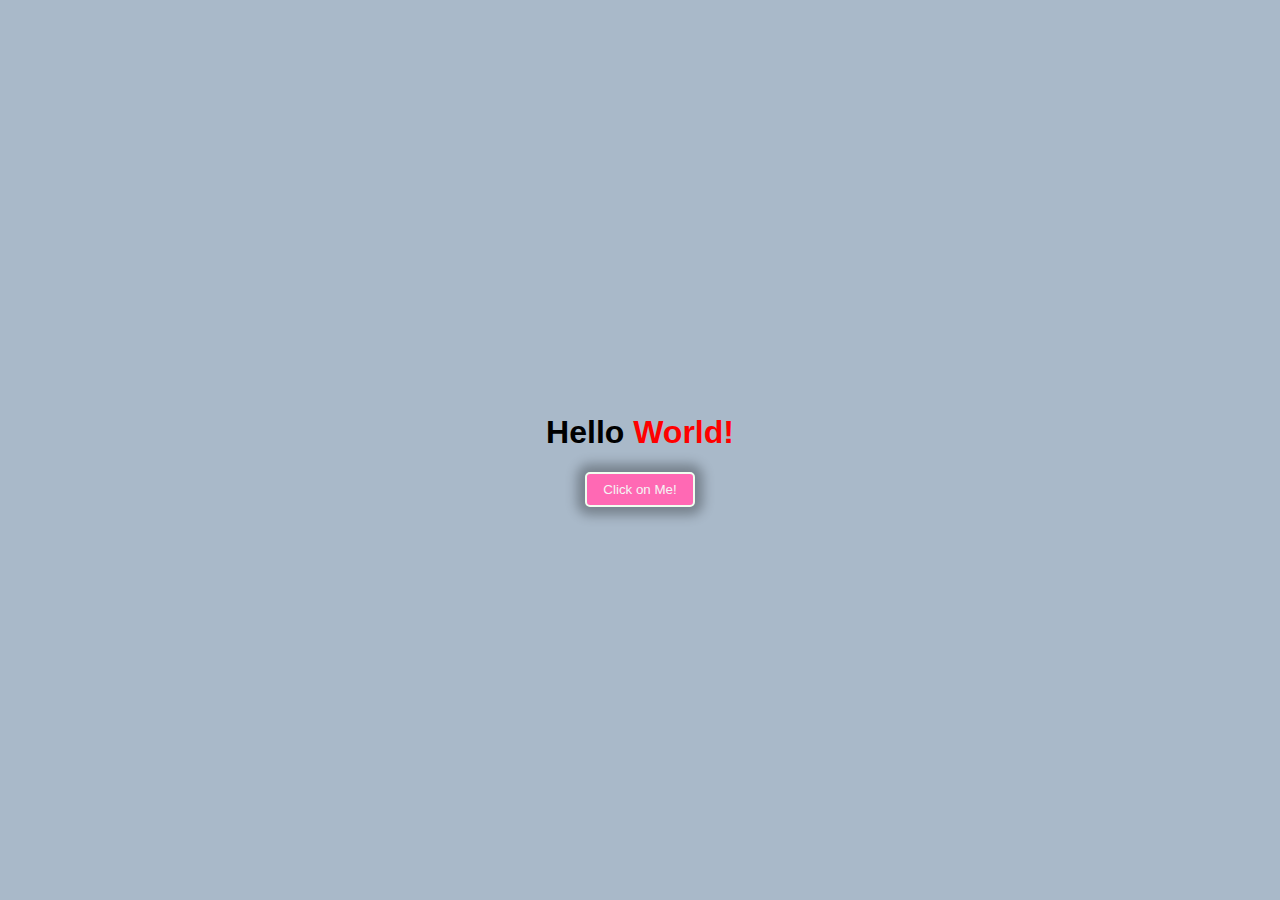
<file: project1/index.html>
<!DOCTYPE html>
<html lang="en">
<head>
    <meta charset="UTF-8">
    <meta name="viewport" content="width=device-width, initial-scale=1.0">
    <title>Hello Name Application</title>
    <link rel="stylesheet" href="style.css">
</head>
<body>
    
    <div class="container">
        <h1>Hello <span id="updateContent">World!</span></h1>
        <button>Click on Me!</button>
    </div>

    <script src="script.js"></script>
</body>
</html>
</file>
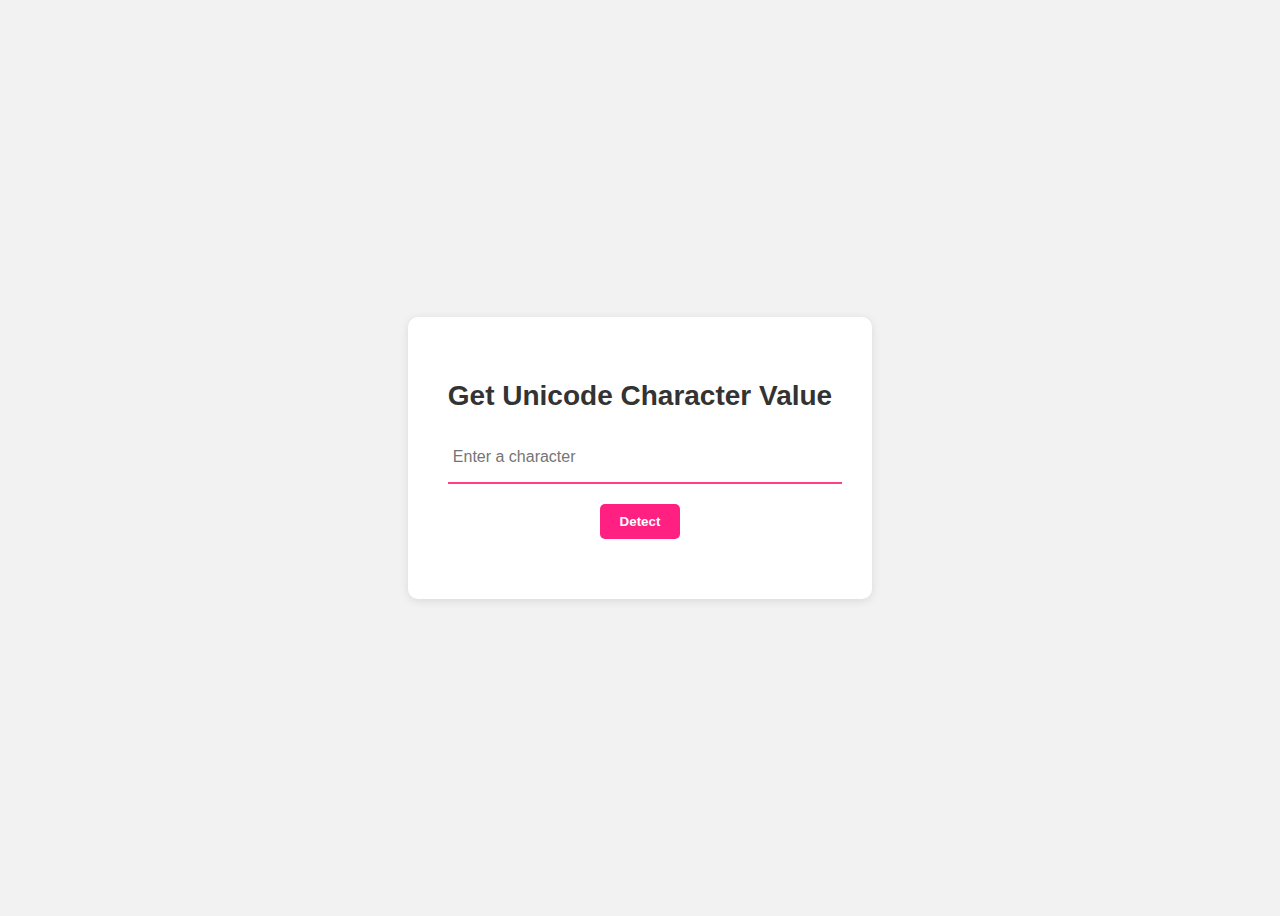
<file: project10/index.html>
<!DOCTYPE html>
<html lang="en">
<head>
    <meta charset="UTF-8">
    <meta name="viewport" content="width=device-width, initial-scale=1.0">
    <title>Unicode Character Value</title>
    <link rel="stylesheet" href="style.css">
</head>
<body>

    <div class="container">
        <h2>Get Unicode Character Value</h2>
        <input type="text" id="inputType" maxlength="1" placeholder="Enter a character">
        <button onclick="detectChar()">Detect</button>
        <p id="result"></p>
    </div>


    <script src="script.js"></script>
</body>
</html>
</file>
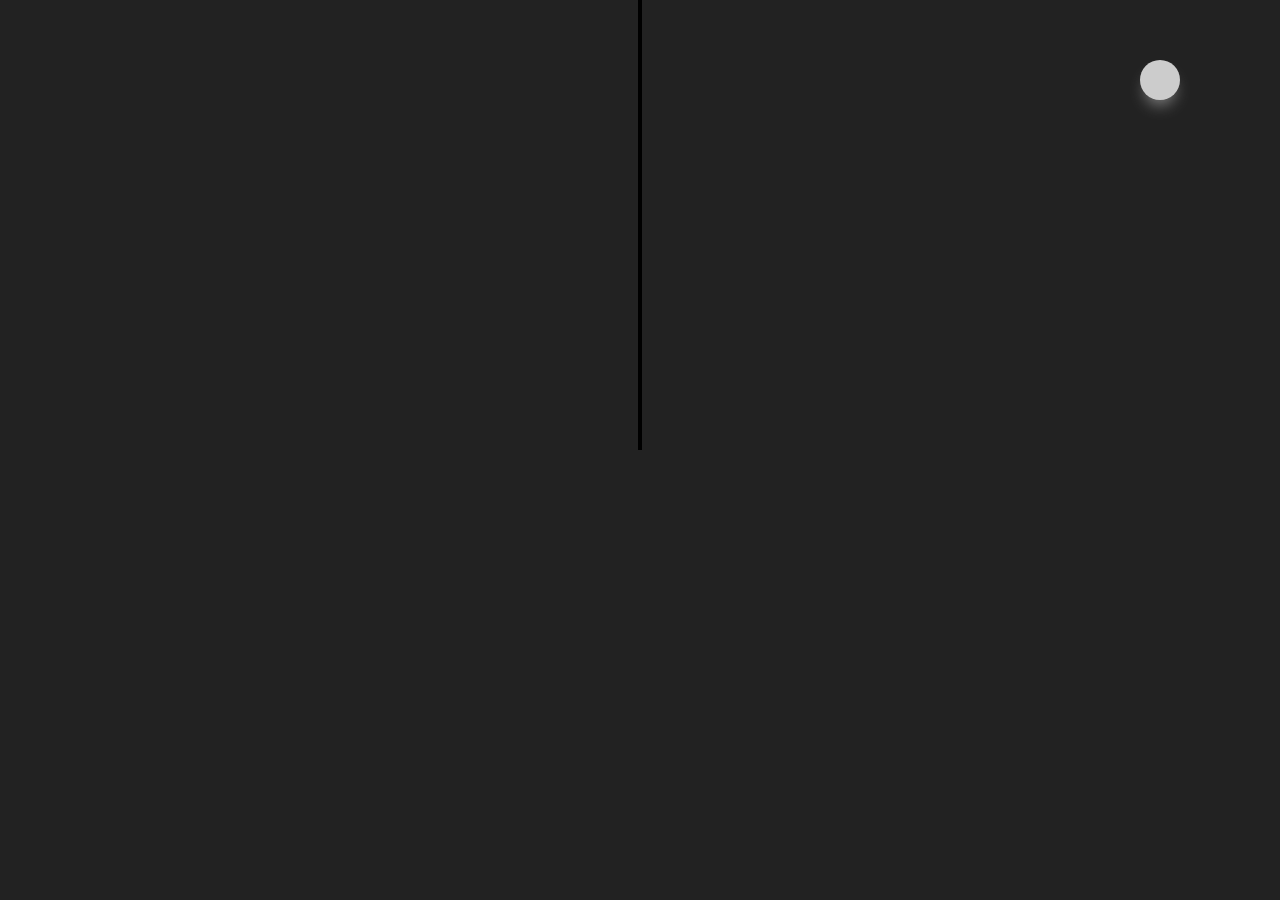
<file: project2/index.html>
<!DOCTYPE html>
<html lang="en">
<head>
    <meta charset="UTF-8">
    <meta name="viewport" content="width=device-width, initial-scale=1.0">
    <title>Light-Bulb-On-Off-Project</title>
    <link rel="stylesheet" href="style.css">
    <link rel="stylesheet" href="https://cdnjs.cloudflare.com/ajax/libs/font-awesome/6.5.1/css/all.min.css" integrity="sha512-DTOQO9RWCH3ppGqcWaEA1BIZOC6xxalwEsw9c2QQeAIftl+Vegovlnee1c9QX4TctnWMn13TZye+giMm8e2LwA==" crossorigin="anonymous" referrerpolicy="no-referrer" />
</head>
<body>
    
    <div class="light">
        <div class="wire"></div>
        <div class="bulb">
            <i class="fas fa-lightbulb"></i>
        </div>
        <div class="switch">
            <i class="fas fa-power-off"></i>
        </div>
    </div>

    <script src="script.js"></script>
</body>
</html>
</file>
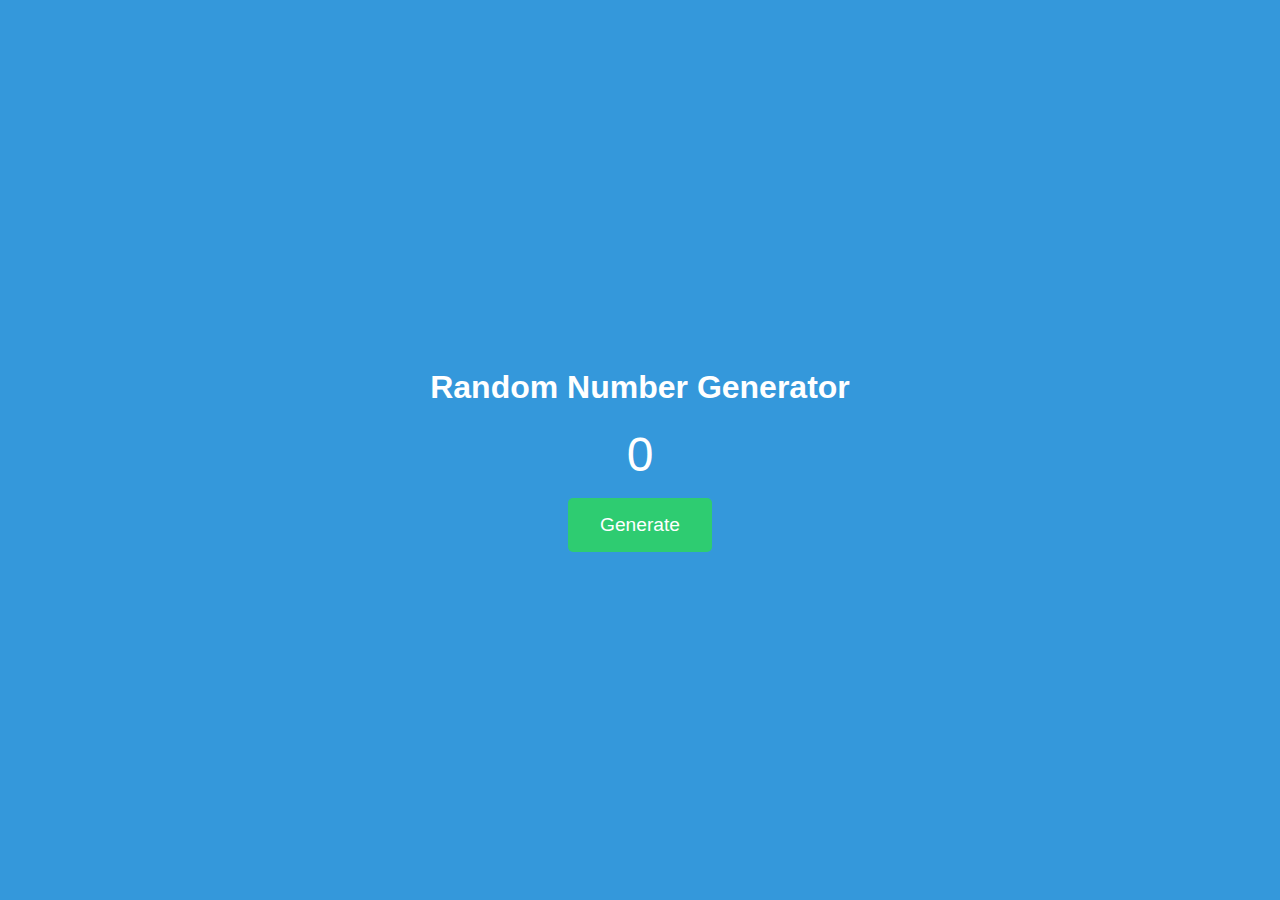
<file: project3/index.html>
<!DOCTYPE html>
<html lang="en">
<head>
    <meta charset="UTF-8">
    <meta name="viewport" content="width=device-width, initial-scale=1.0">
    <title>Random Number Generator</title>
    <link rel="stylesheet" href="style.css">
</head>
<body>
    
    <div class="container">
        <h1>Random Number Generator</h1>
        <div class="number-container">
            <span id="random-number">0</span>
        </div>
        <button id="generate-btn">Generate</button>
    </div>
    
    <script src="script.js"></script>

</body>
</html>
</file>
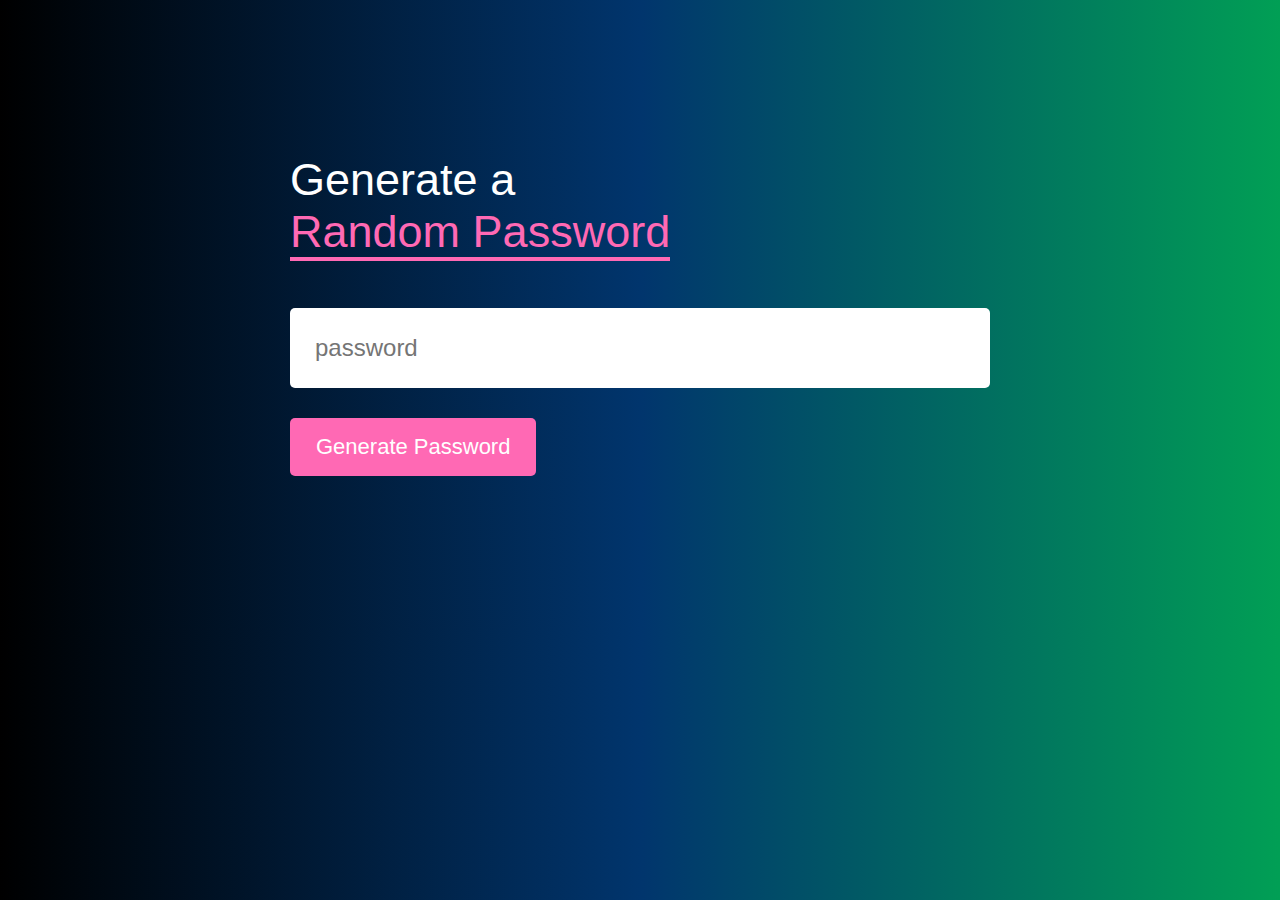
<file: project4/index.html>
<!DOCTYPE html>
<html lang="en">
<head>
    <meta charset="UTF-8">
    <meta name="viewport" content="width=device-width, initial-scale=1.0">
    <title>Random Password Generator</title>
    <link rel="stylesheet" href="style.css">
    <link rel="stylesheet" href="https://cdnjs.cloudflare.com/ajax/libs/font-awesome/6.5.2/css/all.min.css" integrity="sha512-SnH5WK+bZxgPHs44uWIX+LLJAJ9/2PkPKZ5QiAj6Ta86w+fsb2TkcmfRyVX3pBnMFcV7oQPJkl9QevSCWr3W6A==" crossorigin="anonymous" referrerpolicy="no-referrer" />
</head>
<body>
    
    <div class="container">
        <div class="container-random-password">
            <h1>Generate a <br> <span>Random Password</span></h1>
        <div class="display">
            <input type="text" id="password" placeholder="password">
            <i class="fas fa-clipboard" id="copy"></i>
        </div>
        <button id="btn">Generate Password</button>
        </div>
    </div>

    <script src="script.js"></script>
</body>
</html>
</file>
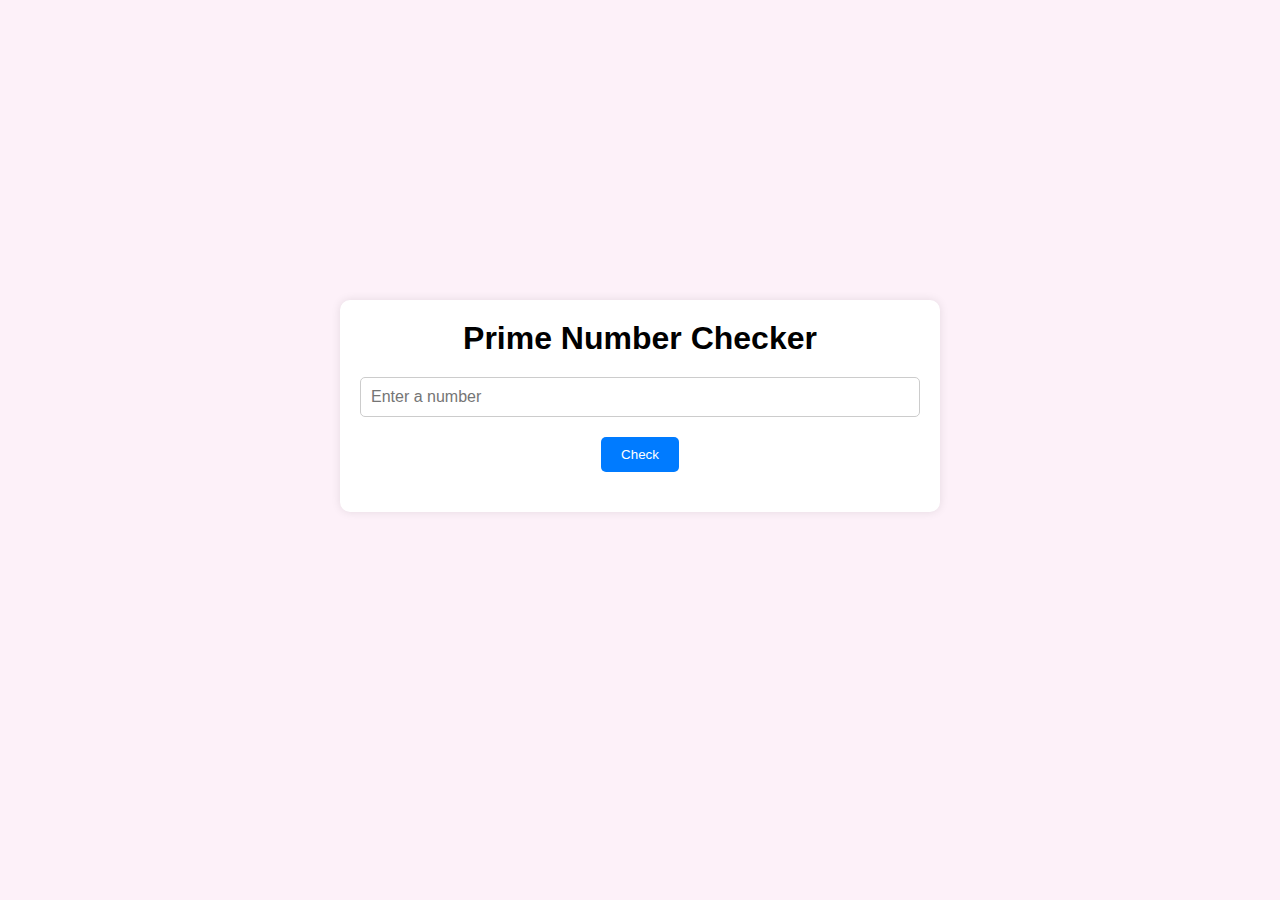
<file: project6/index.html>
<!DOCTYPE html>
<html lang="en">
<head>
    <meta charset="UTF-8">
    <meta name="viewport" content="width=device-width, initial-scale=1.0">
    <title>Prime Number Checker</title>
    <link rel="stylesheet" href="style.css">
</head>
<body>
    
    <div class="container">
        <h1>Prime Number Checker</h1>
        <input type="number" id="numberInput" placeholder="Enter a number">
        <button id="checkButton">Check</button>
        <p id="resultMessage"></p>
    </div>

    <script src="script.js"></script>
</body>
</html>
</file>
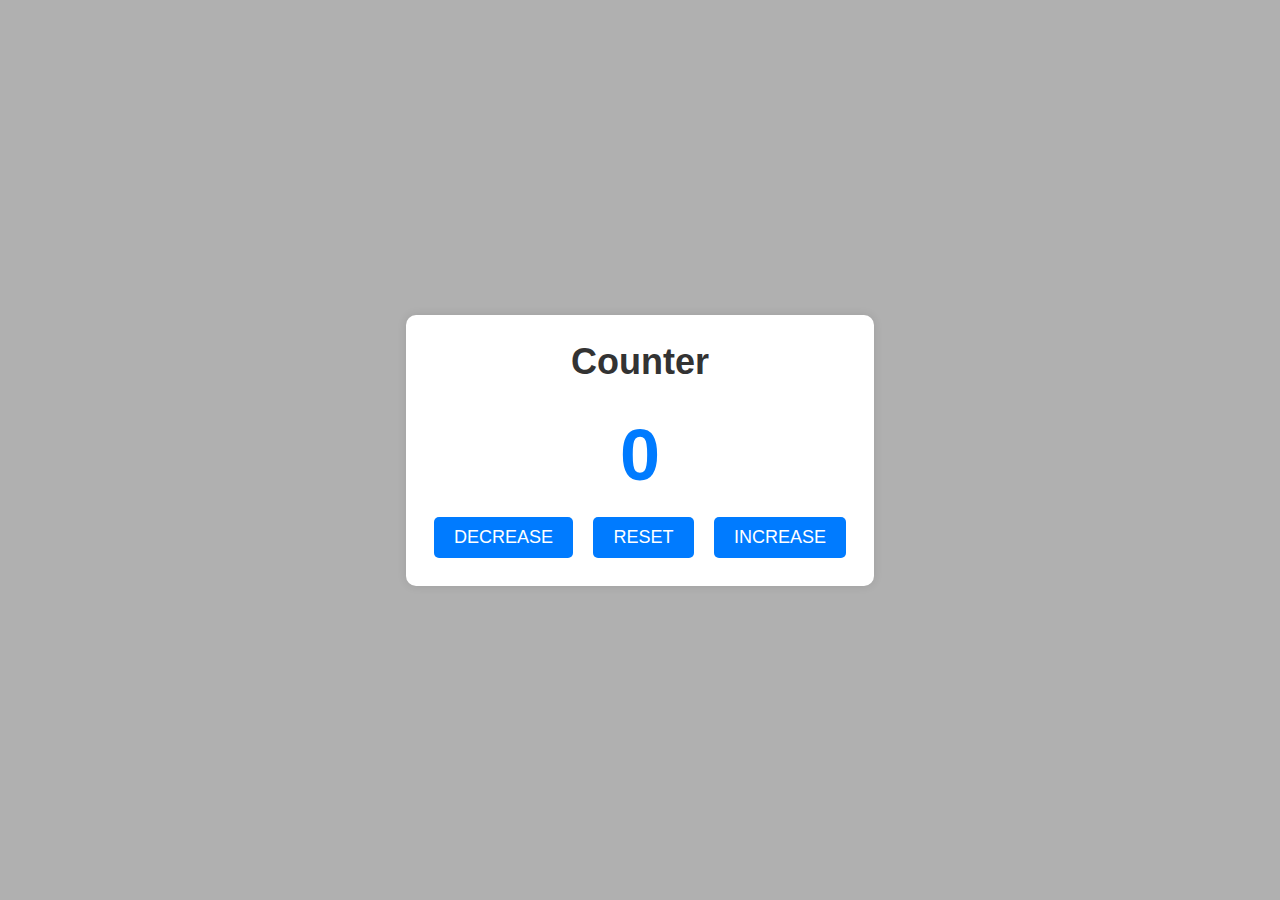
<file: project8/index.html>
<!DOCTYPE html>
<html lang="en">
<head>
    <meta charset="UTF-8">
    <meta name="viewport" content="width=device-width, initial-scale=1.0">
    <title>Counter Application</title>
    <link rel="stylesheet" href="style.css">
</head>
<body>
    
    <div class="container">
        <h1>Counter</h1>
        <span id="value">0</span>
        <div>
            <button class="btn" id="decrease">Decrease</button>
            <button class="btn" id="reset">Reset</button>
            <button class="btn" id="increase">increase</button>
        </div>
    </div>

    <script src="script.js"></script>
</body>
</html>
</file>
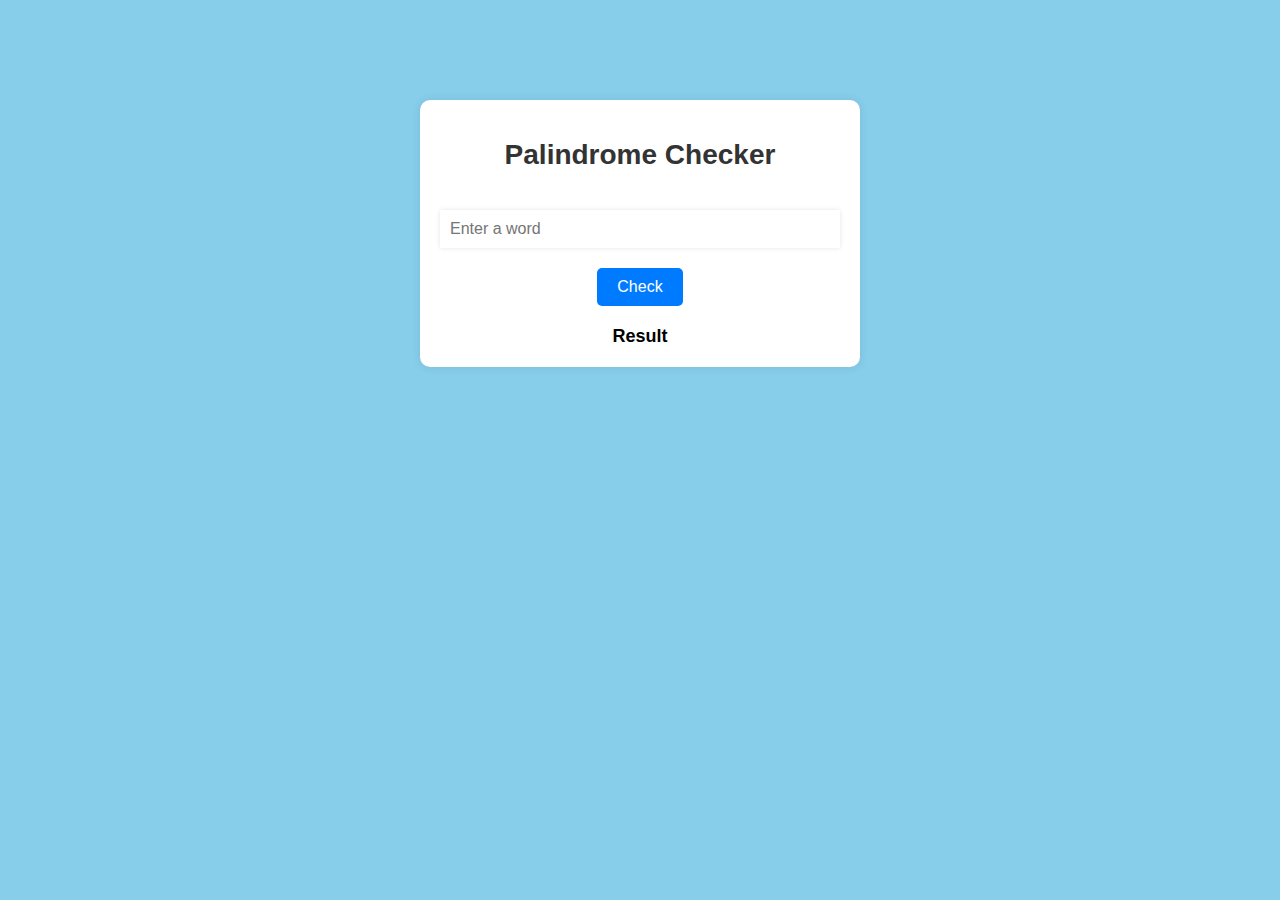
<file: project9/index.html>
<!DOCTYPE html>
<html lang="en">
<head>
    <meta charset="UTF-8">
    <meta name="viewport" content="width=device-width, initial-scale=1.0">
    <title>Palindrome Checker Application</title>
    <link rel="stylesheet" href="style.css">
</head>
<body>
    
    <div class="container">
        <h1>Palindrome Checker</h1>
        <input type="text" id="inputType" placeholder="Enter a word">
        <button id="checkButton">Check</button>
        <div id="result">Result</div>
    </div>

    <script src="script.js"></script>
</body>
</html>
</file>
<file: project1/style.css>
body{
    margin: 0;
    padding: 0;
    font-family: sans-serif;
    display: flex;
    justify-content: center;
    align-items: center;
    height: 100vh;
    background-color: #a9b9c9;
}

.container{
    text-align: center;
}

span{
    color: red;
}

button{
    background-color: hotpink;
    color: whitesmoke;
    padding: 0.5rem 1rem;
    border: 2px solid honeydew;
    box-shadow: 0 0 12px 8px rgba(0, 0, 0, 0.3);
    cursor: pointer;
    border-radius: 5px;
    transition: background-color 0.3s;
}

button:hover{
    background-color: #6c717d;
    color: #f0f0f0;
}
</file>
<file: project10/style.css>
body{
    font-family: sans-serif;
    background-color: #f2f2f2;
    display: flex;
    justify-content: center;
    align-items: center;
    height: 100vh;
}

.container{
    background-color: #ffffff;
    box-shadow: 0px 2px 10px rgba(0, 0, 0, 0.1);
    max-width: 400px;
    padding: 40px;
    border-radius: 10px;
    text-align: center;
    margin: 0 auto;
}

h2{
    color: #333;
    font-size: 28px;
    margin-bottom: 20px;
}

input[type="text"]{
    width: 100%;
    height: 40px;
    margin-bottom: 20px;
    padding: 5px;
    font-size: 16px;
    border: none;
    border-bottom: 2px solid #ff4081;
}

input[type="text"]:focus{
    border-color: #d85f83;
    outline: none;
}

button{
    padding: 10px 20px;
    background-color: #ff2081;
    color: #fff;
    border: none;
    font-weight: 700;
    border-radius: 5px;
    cursor: pointer;
    transition: background-color 0.3s ease;
}

button:hover{
    background-color: #f50057;
}

#result{
    font-size: 18px;
    margin-top: 20px;
}
</file>
<file: project2/style.css>
*{
    margin: 0;
    padding: 0;
    box-sizing: border-box;
}

body{
    display: flex;
    justify-content: center;
    align-items: center;
    min-height: 100vh;
    background: #222;
}

body.on{
    background: radial-gradient(#555,#111);
}

.wire{
    position: absolute;
    left: calc(50% - 2px);
    bottom: 50%;
    height: 60vh;
    width: 4px;
    background: #000;
    z-index: 1;
}

.bulb{
    position: relative;
    width: 80px;
    height: 80px;
    background: transparent;
    z-index: 2;
}

.bulb i{
    font-size: 4rem;
    color: #444;
    position: absolute;
    top: 50%;
    left: 50%;
    transform: translate(-50%,-50%) rotate(180deg);
}

.switch{
    position: absolute;
    top: 60px;
    right: 100px;
    width: 40px;
    height: 40px;
    background: #ccc;
    border-radius: 50%;
    display: flex;
    justify-content: center;
    align-items: center;
    box-shadow: gray 0px 10px 15px -5px;
    cursor: pointer;
}

.switch i{
    font-size: 1.5rem;
}

.on .bulb i{
    color: #ffd700;
}

.on .switch{
    background: #4caf50;
}
</file>
<file: project3/style.css>
body{
    margin: 0;
    padding: 0;
    font-family: sans-serif;
    display: flex;
    justify-content: center;
    align-items: center;
    height: 100vh;
    background-color: #3498db;
    color: white;
}

.container{
    text-align: center;
}

.number-container{
    font-size: 3rem;
    margin-bottom: 1rem;
    animation: fadeIn 1s ease-in-out;
}

@keyframes fadeIn {
    from{
        opacity: 0;
        transform: translateY(-20px);
    }
    to{
        opacity: 1;
        transform: translateY(0);
    }
}

button{
    background-color: #2ecc71;
    color: white;
    padding: 1rem 2rem;
    border: none;
    border-radius: 5px;
    font-size: 1.2rem;
    cursor: pointer;
    transition: background-color 0.3s;
}

button:hover{
    background-color: #27ae60;
}
</file>
<file: project4/style.css>
*{
    margin: 0;
    padding: 0;
    box-sizing: border-box;
    font-family: sans-serif;
}

body{
    background: linear-gradient(to right,#000,#01356d,#019f55);
    color: #fff;
}

.container{
    display: flex;
    align-items: center;
    justify-content: center;
}

.container-random-password{
    margin: 12%;
    width: 90%;
    max-width: 700px;
}

.display{
    width: 100%;
    margin-top: 50px;
    margin-bottom: 30px;
    background: #fff;
    color: #333;
    display: flex;
    justify-content: space-between;
    align-items: center;
    padding: 26px 25px;
    border-radius: 5px;
}

.container h1{
    font-weight: 500;
    font-size: 45px;
}

.container h1 span{
    color: hotpink;
    border-bottom: 4px solid hotpink;
}

.display input{
    border: 0;
    outline: 0;
    font-size: 24px;
    flex: 1;
}

.container button{
    border: 0;
    outline: 0;
    background: hotpink;
    color: #fff;
    font-size: 22px;
    font-weight: 300;
    display: flex;
    align-items: center;
    justify-content: center;
    padding: 16px 26px;
    border-radius: 5px;
    cursor: pointer;
}
</file>
<file: project6/style.css>
*{
    margin: 0;
    padding: 0;
    box-sizing: border-box;
}

body{
    font-family: sans-serif;
    background-color: #fdf1f9;
}

.container{
    max-width: 600px;
    margin: 300px auto;
    padding: 20px;
    text-align: center;
    background-color: #fff;
    border-radius: 10px;
    box-shadow: 0 0 10px rgba(0, 0, 0, 0.1);
}

h1{
    font-size: 2rem;
    margin-bottom: 20px;
}

input{
    width: 100%;
    padding: 10px;
    margin-bottom: 20px;
    border: 1px solid #ccc;
    border-radius: 5px;
    font-size: 1rem;
}

button{
    padding: 10px 20px;
    background-color: #007bff;
    color: #fff;
    border: none;
    outline: 1rem;
    cursor: pointer;
    border-radius: 5px;
}

p{
    font-size: 1.2rem;
    font-weight: bold;
    margin-top: 20px;
}
</file>
<file: project8/style.css>
*{
    margin: 0;
    padding: 0;
    box-sizing: border-box;
    font-family: sans-serif;
}

body{
    background-color: #b0b0b0;
    min-height: 100vh;
    color: #333;
    line-height: 1.5;
    display: grid;
    place-items: center;
}

.container{
    background-color: #fff;
    padding: 20px;
    text-align: center;
    border-radius: 10px;
    box-shadow: 0 0 10px rgba(0, 0, 0, 0.1);
    animation: containerAnimation 1s ease-in-out;
}

@keyframes containerAnimation {
    from{
        opacity: 0;
        transform: translateY(-20px);
    }
    to{
        opacity: 1;
        transform: translateY(0);
    }
}

h1{
    font-size: 36px;
    margin-bottom: 12px;
}

#value{
    font-size: 72px;
    font-weight: bold;
    color: #007bff;
    transition: color 0.3s ease-in-out;
}

#value.negative{
    color: red;
}

.btn{
    text-transform: uppercase;
    background: #007bff;
    color: #fff;
    padding: 10px 20px;
    font-size: 18px;
    border: none;
    border-radius: 5px;
    margin: 8px;
    cursor: pointer;
    transition: background 0.3s ease-in-out;
}

.btn:hover{
    background-color: #0056b3;
}
</file>
<file: project9/style.css>
body{
    background-color: skyblue;
    font-family: Arial, Helvetica, sans-serif;
    margin: 0;
    padding: 0;
}

.container{
    max-width: 400px;
    margin: 100px auto;
    text-align: center;
    background-color: #fff;
    padding: 20px;
    border-radius: 10px;
    box-shadow: 0px 0px 10px rgba(0, 0, 0, 0.1);
}

h1{
    font-size: 28px;
    color: #333;
}

input[type="text"]{
    width: 95%;
    padding: 10px;
    margin-top: 20px;
    border: none;
    box-shadow: 0px 0px 5px rgba(0, 0, 0, 0.1);
    font-size: 16px;
}

button{
    background-color: #007bff;
    color: #fff;
    border: none;
    padding: 10px 20px;
    border-radius: 5px;
    margin-top: 20px;
    cursor: pointer;
    font-size: 16px;
    transition: background-color 0.3s ease-in;
}

button:hover{
    background-color: #0056b3;
}

#result{
    margin-top: 20px;
    font-size: 18px;
    font-weight: bold;
}

@keyframes fadeIn {
   0%{
        opacity: 0;
        transform: translateY(20px);
   } 
   100%{
        opacity: 1;
        transform: translateY(0);
   }
}

.fadeIn{
    animation: fadeIn 0.5s ease-in-out;
}
</file>
